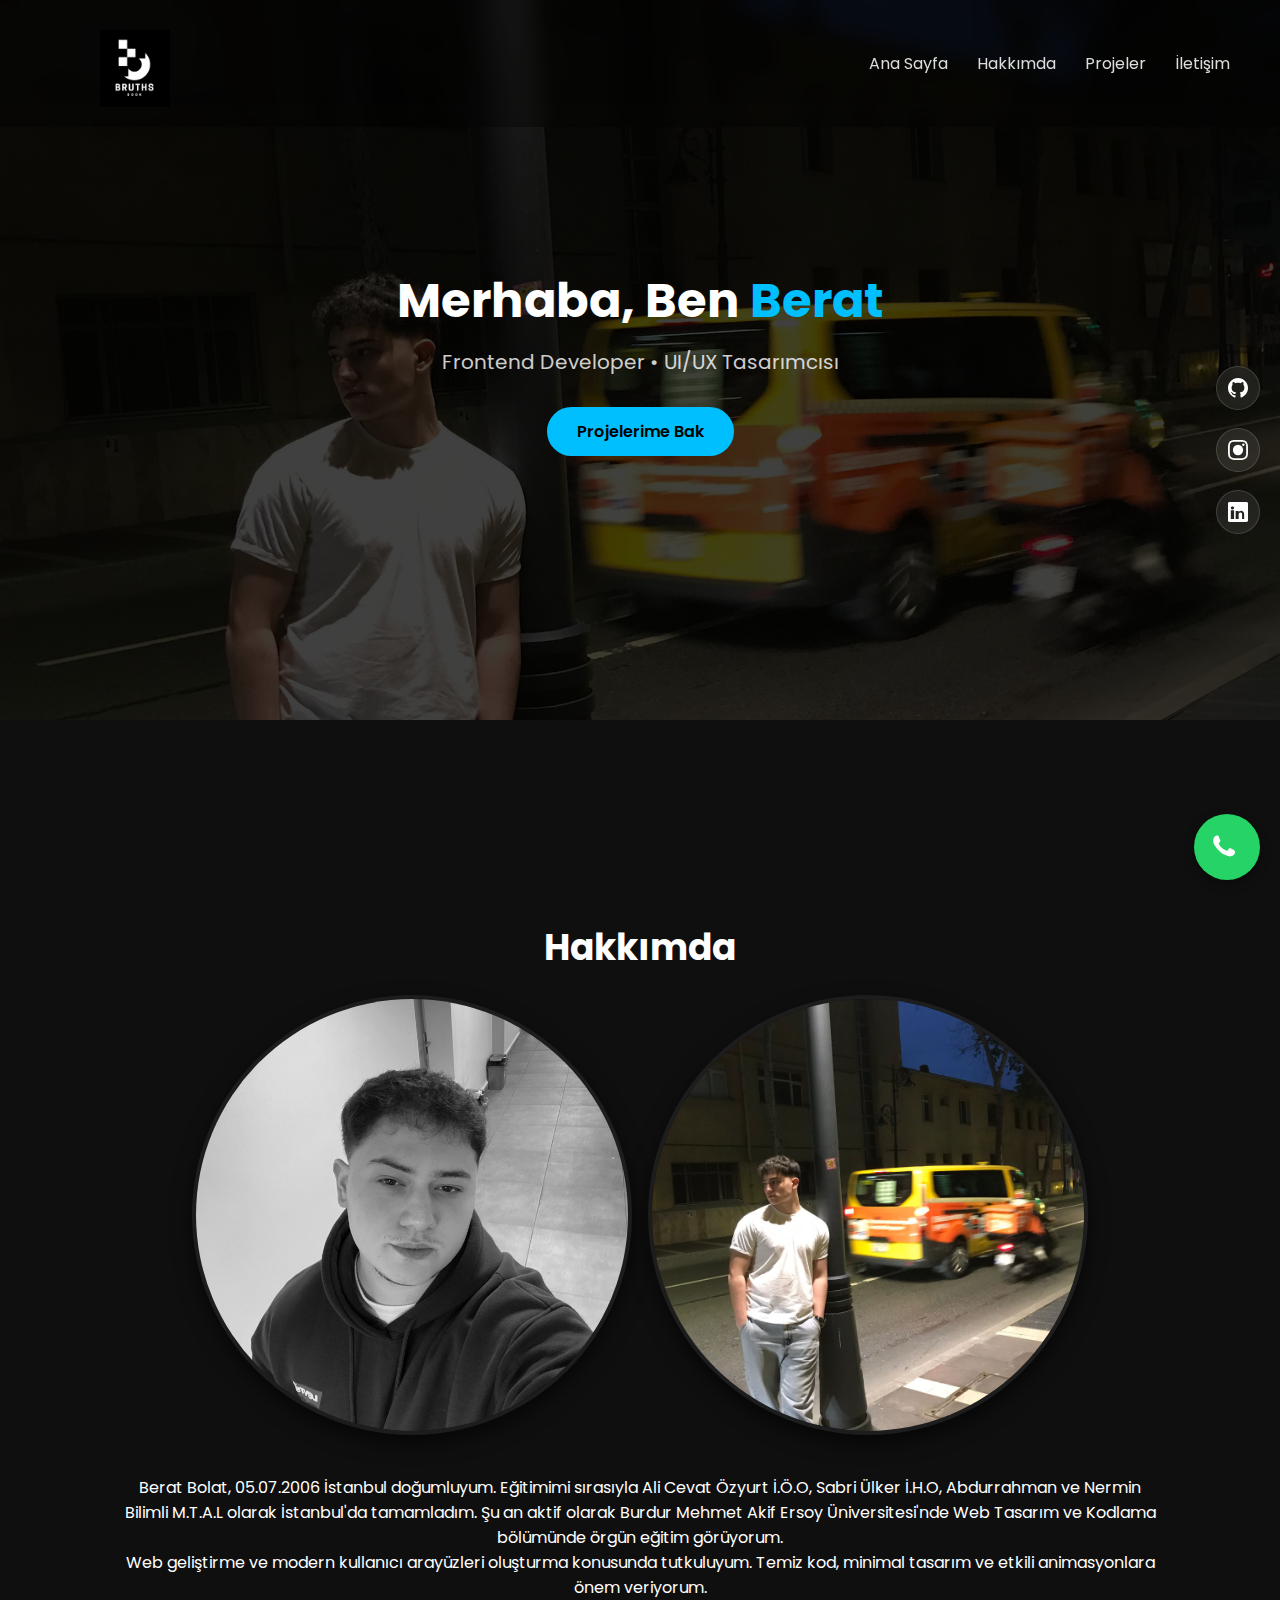
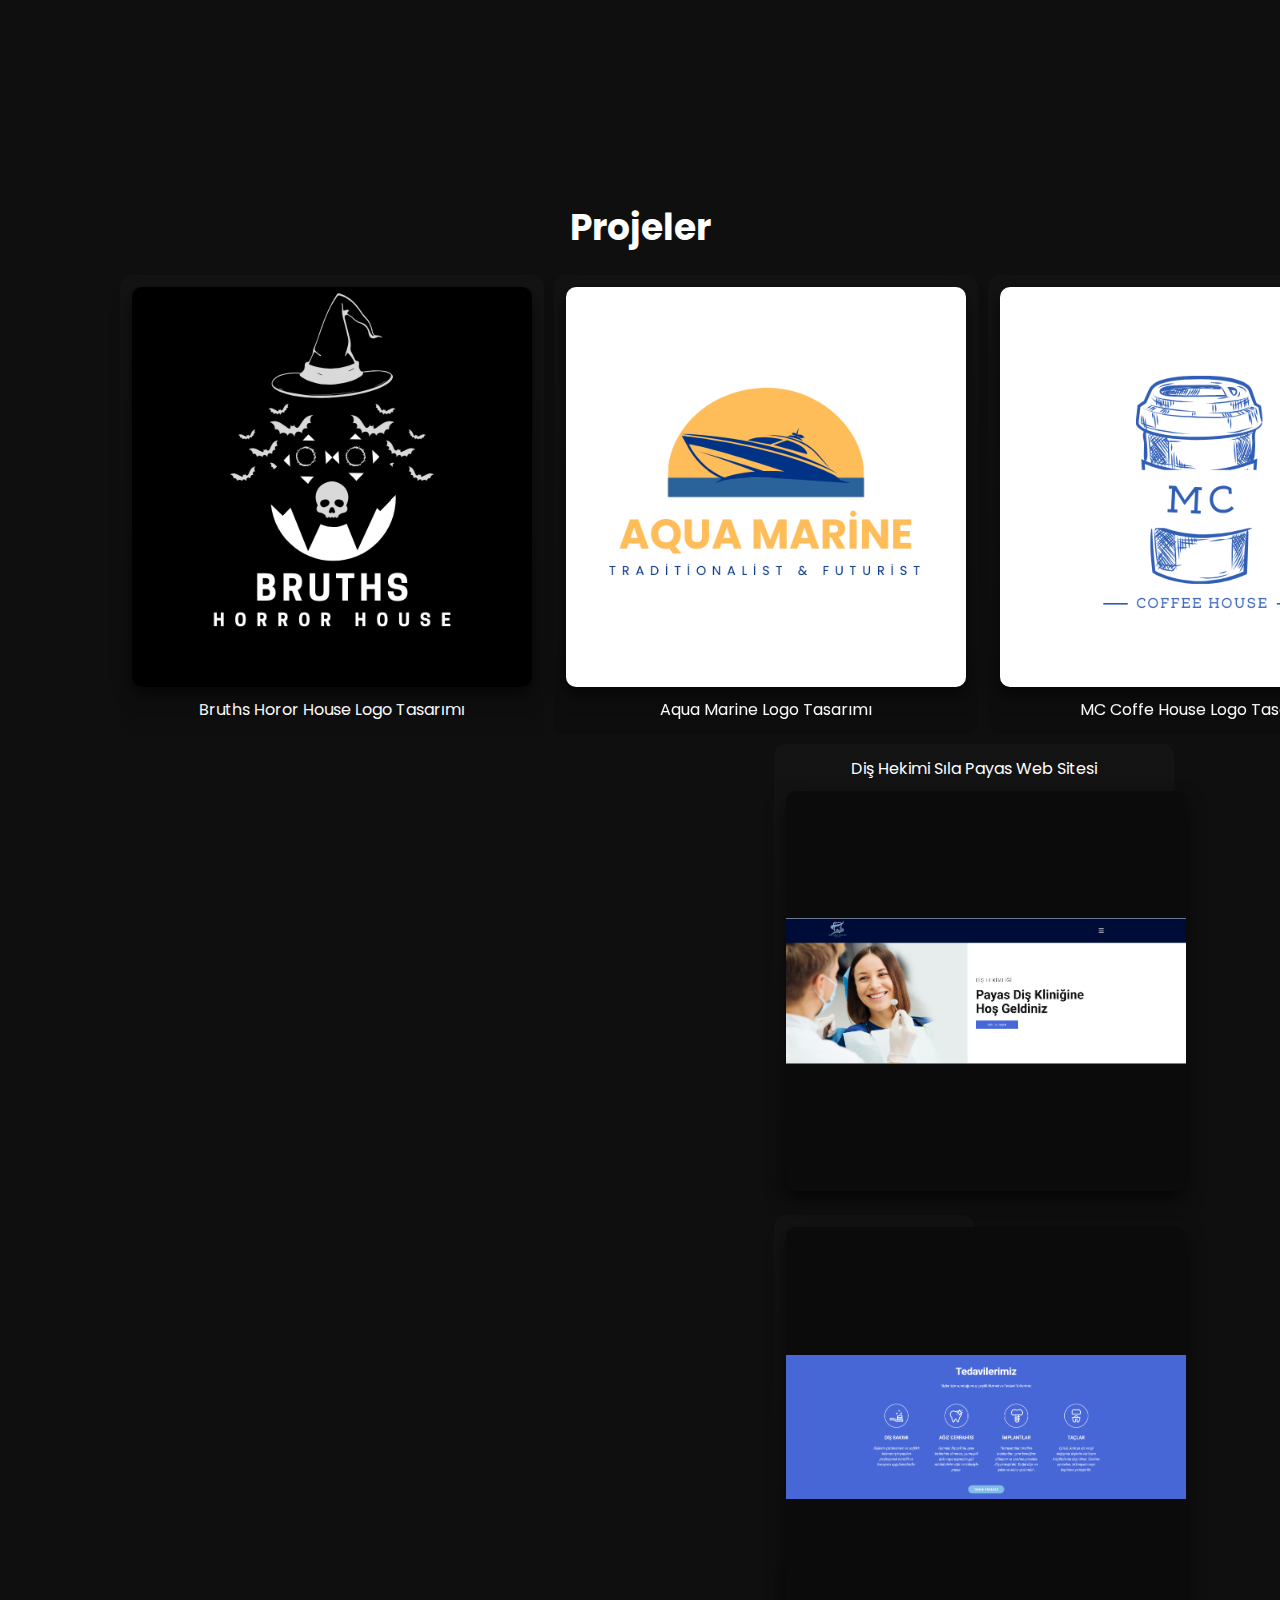
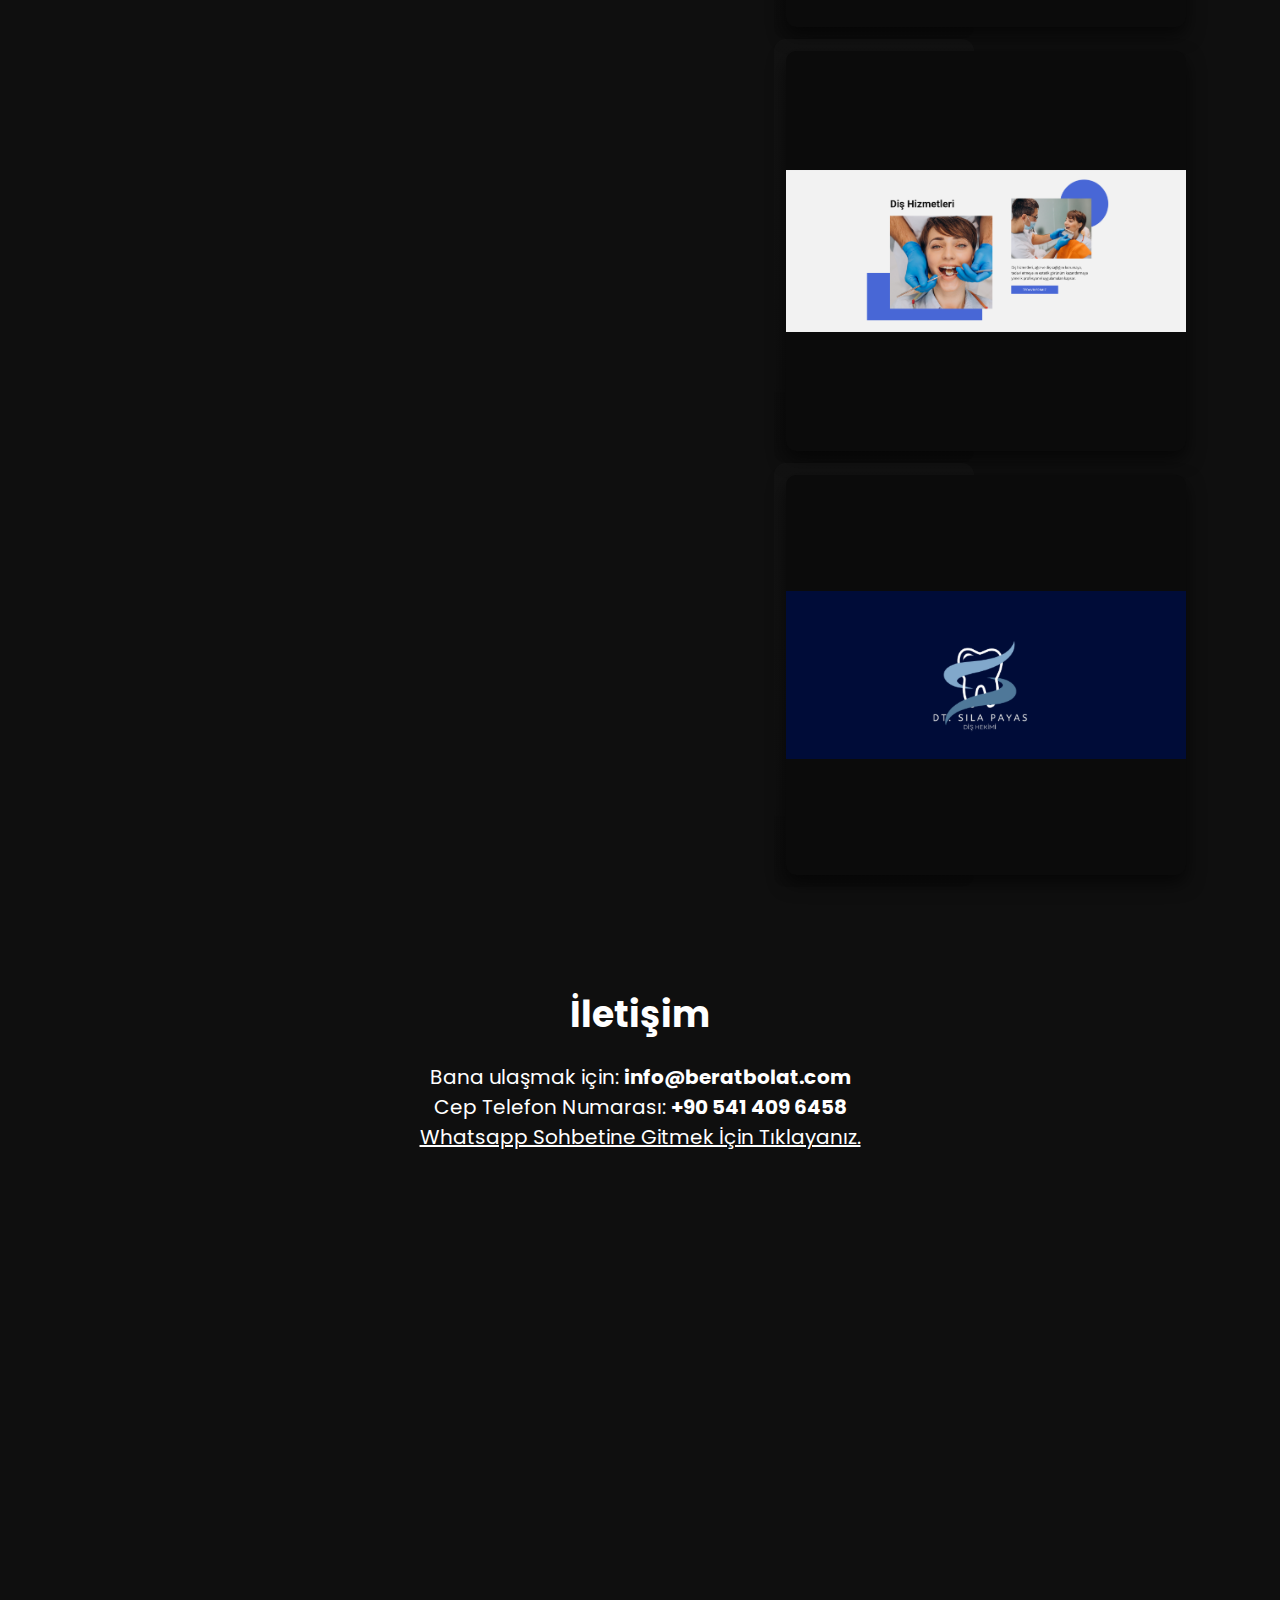
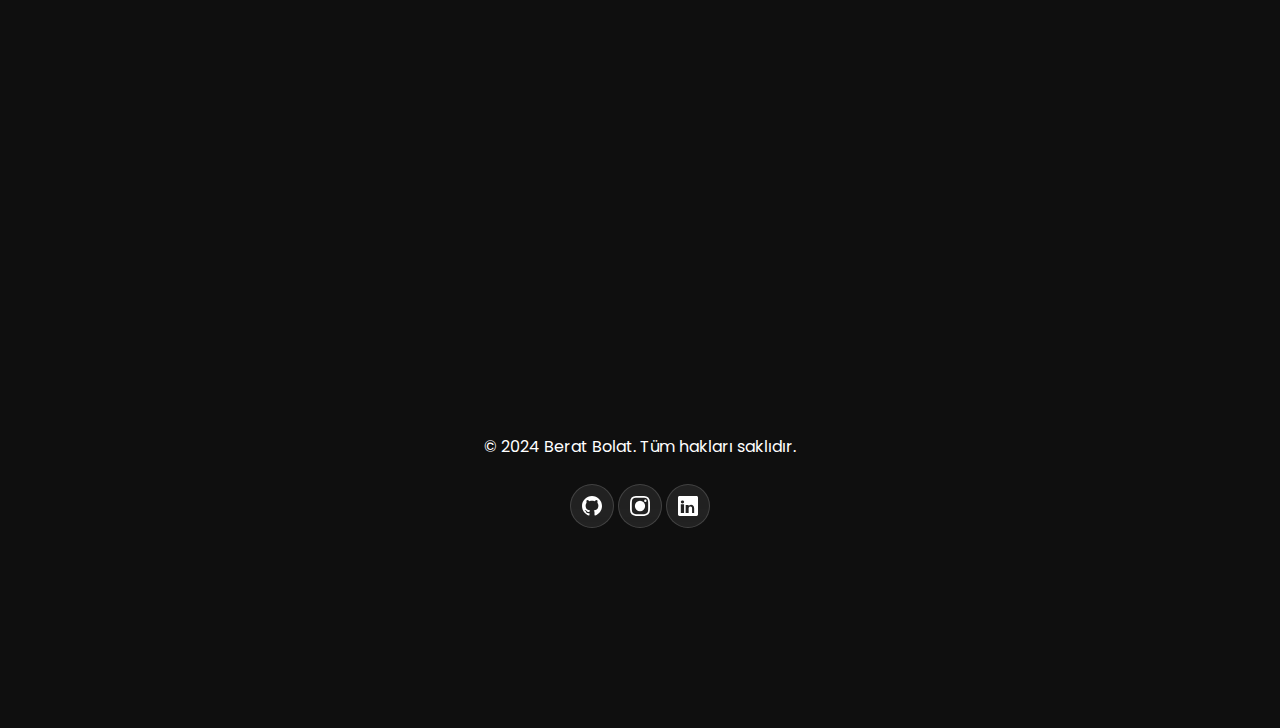
<file: index.html>
<!DOCTYPE html>
<html lang="tr">
  <head>
    <meta charset="UTF-8" />
    <meta name="viewport" content="width=device-width, initial-scale=1.0" />
    <title>Portföy | Berat Bolat</title>
    <link rel="stylesheet" href="style.css" />
    <link rel="preconnect" href="https://fonts.googleapis.com" />
  </head>
  <body>
       <div id="splash" class="splash">
      <div class="splash-inner">
        <div class="splash-loader" aria-hidden="true"></div>
      </div>
    </div>
    <!-- NAVBAR -->
   <header class="navbar">
       <img src="images/logo.png" alt="Logo" class="logo-img" />
      <nav>
        <a href="index.html">Ana Sayfa</a>
        <a href="#about">Hakkımda</a>
        <a href="#projects">Projeler</a>
        <a href="#contact">İletişim</a>
      </nav>
    </header>
     <a href="https://wa.me/+905414096458" class="whatsapp-btn" target="_blank" rel="noopener noreferrer" aria-label="WhatsApp">
      <!-- inline SVG, dış dosya gerekmez -->
      <svg width="32" height="32"viewBox="0 0 24 24" fill="none" xmlns="http://www.w3.org/2000/svg" aria-hidden="true">
        <path d="M20.52 3.48A11.95 11.95 0 0012 .5C6.21.5 1.26 4.94.35 10.46c-.37 1.86.03 3.8 1.12 5.33L.5 23.5l7.93-2.08c1.48.4 3.03.06 4.25-0.94 2.55-2.04 3.87-5.22 3.12-8.35a8.98 8.98 0 00-1.34-3.65l.01-.01z" fill="#25D366"/>
        <path d="M17.1 14.1c-.38-.19-2.27-1.12-2.62-1.25-.35-.13-.61-.19-.87.19-.26.38-1.06 1.25-1.3 1.51-.24.26-.49.29-.9.1-.41-.19-1.73-.64-3.29-2.03-1.21-1.12-2.02-2.5-2.26-2.89-.24-.39-.03-.6.17-.79.17-.17.38-.45.57-.68.19-.23.25-.38.38-.63.13-.25.06-.48-.03-.68-.09-.19-.87-2.09-1.19-2.86-.31-.77-.63-.66-.87-.67-.23-.01-.5-.01-.77-.01-.27 0-.71.1-1.08.48-.38.38-1.42 1.39-1.42 3.39s1.45 3.94 1.65 4.21c.2.27 2.86 4.62 6.92 6.35 4.06 1.73 4.06 1.15 4.8 1.07.74-.09 2.4-.98 2.74-1.94.34-.95.34-1.77.24-1.95-.1-.18-.35-.28-.73-.47z" fill="#fff"/>
      </svg>
    </a>

    <!-- HERO SECTION -->
    <section id="home" class="hero">
      <div class="hero-content">
        <h2 class="title">Merhaba, Ben <span>Berat</span></h2>
        <p class="subtitle">Frontend Developer • UI/UX Tasarımcısı</p>
        <a href="#projects" class="btn">Projelerime Bak</a>
      </div>
    </section>

    <!-- ABOUT -->
    <section id="about" class="about">
  
    <section id="about" class="about">
      <h2>Hakkımda</h2>
     <div class="about-grid">
       <div class="about-images">
         <img src="images/berat1.jpg" alt="Hakkımda görsel 1" />
        <img src="images/berat2.jpg" alt="Hakkımda görsel 2" />
      </div>
       <div class="about-text">
         <p>
           Berat Bolat, 05.07.2006 İstanbul doğumluyum. Eğitimimi sırasıyla Ali
            Cevat Özyurt İ.Ö.O, Sabri Ülker İ.H.O, Abdurrahman ve Nermin Bilimli
            M.T.A.L olarak İstanbul'da tamamladım. Şu an aktif olarak Burdur
           Mehmet Akif Ersoy Üniversitesi'nde Web Tasarım ve Kodlama bölümünde
            örgün eğitim görüyorum.
          </p>
          <p>
            Web geliştirme ve modern kullanıcı arayüzleri oluşturma konusunda
            tutkuluyum. Temiz kod, minimal tasarım ve etkili animasyonlara
            önem veriyorum.
          </p>
        </div>
      </div>
    </section>

    <!-- PROJECTS -->
     <section id="projects" class="projects">
      <h2>Projeler</h2>

      <div class="project-grid">
        <div class="project-card">
          <a href="horor.html"><img src="images/görsel1.png" alt="Proje 1" /></a>
          <div class="caption">Bruths Horor House Logo Tasarımı</div>
        </div>
        <div class="project-card">
          <a href="aqua.html"><img src="images/görsel2.png" alt="Proje 1" /></a>
          <div class="caption">Aqua Marine Logo Tasarımı</div>
        </div>
        <div class="project-card">
            <a href="mc.html"><img src="images/görsel3.png" alt="Proje 1" /></a>
          <div class="caption">MC Coffe House Logo Tasarımı</div>
        </div>
        <div class="project-card">
            <a href="kart.html"><img src="images/görsel4.png" alt="Proje 1" /></a>
          <div class="caption">Bruths Book Kart Vizit Tasarımı</div>
        </div>
             
        <div class="project-column">
          <div class="project-card">
            <div class="caption">Diş Hekimi Sıla Payas Web Sitesi</div>
            <a href="https://www.dtsilapayas.com"><img src="images/görsel5.png" alt="Proje 5" /></a>
            
          </div>

          <div class="project-stack">
            <div class="project-card">
              <img src="images/görsel6.png" alt="Proje 6" />
            
            </div>
            <div class="project-card">
              <img src="images/görsel7.png" alt="Proje 7" />
             
            </div>
            <div class="project-card">
              <img src="images/görsel8.png" alt="Proje 8" />
             
            </div>
          </div>
        </div>
      </div>
      <div class="social-fixed">
      <a href="https://github.com/beratbolat" class="social-icon github" target="_blank" rel="noopener noreferrer" aria-label="GitHub">
        <svg width="24" height="24" viewBox="0 0 24 24" fill="currentColor" xmlns="http://www.w3.org/2000/svg">
          <path d="M12 0c-6.626 0-12 5.373-12 12 0 5.302 3.438 9.8 8.207 11.387.599.111.793-.261.793-.577v-2.234c-3.338.726-4.033-1.416-4.033-1.416-.546-1.387-1.333-1.756-1.333-1.756-1.089-.745.083-.729.083-.729 1.205.084 1.839 1.237 1.839 1.237 1.07 1.834 2.807 1.304 3.492.997.107-.775.418-1.305.762-1.604-2.665-.305-5.467-1.334-5.467-5.931 0-1.311.469-2.381 1.236-3.221-.124-.303-.535-1.524.117-3.176 0 0 1.008-.322 3.301 1.23.957-.266 1.983-.399 3.003-.404 1.02.005 2.047.138 3.006.404 2.291-1.552 3.297-1.23 3.297-1.23.653 1.653.242 2.874.118 3.176.77.84 1.235 1.911 1.235 3.221 0 4.609-2.807 5.624-5.479 5.921.43.372.823 1.102.823 2.222v 3.293c0 .319.192.694.801.576 4.765-1.589 8.199-6.086 8.199-11.386 0-6.627-5.373-12-12-12z"/>
        </svg>
      </a>

      <a href="https://instagram.com/beraatcann_" class="social-icon instagram" target="_blank" rel="noopener noreferrer" aria-label="Instagram">
        <svg width="24" height="24" viewBox="0 0 24 24" fill="currentColor" xmlns="http://www.w3.org/2000/svg">
          <path d="M12 2.163c3.204 0 3.584.012 4.85.07 3.252.148 4.771 1.691 4.919 4.919.058 1.265.069 1.645.069 4.849 0 3.205-.012 3.584-.069 4.849-.149 3.225-1.664 4.771-4.919 4.919-1.266.057-1.645.069-4.849.069-3.204 0-3.584-.012-4.849-.069-3.259-.149-4.771-1.699-4.919-4.92-.058-1.265-.07-1.644-.07-4.849 0-3.204.013-3.583.07-4.849.149-3.227 1.664-4.771 4.919-4.919 1.266-.057 1.645-.069 4.849-.069zm0-2.163c-3.259 0-3.667.014-4.947.072-4.358.2-6.78 2.618-6.98 6.98-.059 1.281-.073 1.689-.073 4.948 0 3.259.014 3.668.072 4.948.2 4.358 2.618 6.78 6.98 6.98 1.281.058 1.689.072 4.948.072 3.259 0 3.668-.014 4.948-.072 4.354-.2 6.782-2.618 6.979-6.98.059-1.28.073-1.689.073-4.948 0-3.259-.014-3.667-.072-4.947-.196-4.354-2.617-6.78-6.979-6.98-1.281-.059-1.69-.073-4.949-.073zM5.838 12a6.162 6.162 0 1 1 12.324 0 6.162 6.162 0 0 1-12.324 0zM12 16a4 4 0 1 1 0-8 4 4 0 0 1 0 8zm4.965-10.322a1.44 1.44 0 1 1 2.881.001 1.44 1.44 0 0 1-2.881-.001z"/>
        </svg>
      </a>

      <a href="https://tr.linkedin.com/in/berat-bolat-73ba12246?trk=people-guest_people_search-card" class="social-icon linkedin" target="_blank" rel="noopener noreferrer" aria-label="LinkedIn">
        <svg width="24" height="24" viewBox="0 0 24 24" fill="currentColor" xmlns="http://www.w3.org/2000/svg">
          <path d="M20.447 20.452h-3.554v-5.569c0-1.328-.475-2.236-1.986-2.236-1.081 0-1.722.731-2.004 1.438-.103.25-.129.599-.129.948v5.419h-3.554s.05-8.736 0-9.643h3.554v1.364c.429-.661 1.196-1.6 2.905-1.6 2.122 0 3.714 1.388 3.714 4.373v5.506zM5.337 8.855c-1.144 0-1.915-.758-1.915-1.707 0-.956.77-1.708 1.963-1.708 1.192 0 1.915.75 1.937 1.708 0 .949-.745 1.707-1.985 1.707zm1.946 11.597H3.39V9.766h3.893v10.686zM22.225 0H1.771C.792 0 0 .774 0 1.729v20.542C0 23.227.792 24 1.771 24h20.451C23.2 24 24 23.227 24 22.271V1.729C24 .774 23.2 0 22.222 0h.003z"/>
        </svg>
      </a>
    </div>

        

       

    <!-- CONTACT -->
    <section id="contact" class="contact">
      <h2>İletişim</h2>
      <p style="font-size: 20px;">Bana ulaşmak için: <strong>info@beratbolat.com</strong></p>
      <p style="font-size: 20px;">Cep Telefon Numarası: <strong><number>+90 541 409 6458</number></strong></p>
      <a href="https://wa.me/+905414096458" style="font-size: 20px; color: white;">Whatsapp Sohbetine Gitmek İçin Tıklayanız. <strong></strong></a>
      <br>
      <br>
      <iframe src="https://www.google.com/maps/embed?pb=!1m18!1m12!1m3!1d3167.0271892371807!2d30.612389870725334!3d37.46007995422813!2m3!1f0!2f0!3f0!3m2!1i1024!2i768!4f13.1!3m3!1m2!1s0x14c44147f38eb1f3%3A0xcfbb2c014fc38487!2sBucak%20KYK%3A%20O%C4%9Fuzhan%20Erkek%20%C3%96%C4%9Frenci%20Yurdu!5e0!3m2!1str!2str!4v1764828269253!5m2!1str!2str"
       width="1500" height="750" style="border:0;" allowfullscreen="" loading="lazy" referrerpolicy="no-referrer-when-downgrade"></iframe>
    </section>

  <!-- footer (body içinde olacak şekilde taşındı) -->
  <footer class="footer">
    <div class="footer-inner">
      <p>&copy; 2024 Berat Bolat. Tüm hakları saklıdır.</p>
      <br>

      <div class="social-footer" aria-label="Sosyal Medya">
        <a href="https://github.com/beratbolat" class="social-icon github" target="_blank" rel="noopener noreferrer" aria-label="GitHub">
          <!-- GitHub SVG -->
          <svg width="24" height="24" viewBox="0 0 24 24" fill="currentColor" xmlns="http://www.w3.org/2000/svg">
            <path d="M12 0c-6.626 0-12 5.373-12 12 0 5.302 3.438 9.8 8.207 11.387.599.111.793-.261.793-.577v-2.234c-3.338.726-4.033-1.416-4.033-1.416-.546-1.387-1.333-1.756-1.333-1.756-1.089-.745.083-.729.083-.729 1.205.084 1.839 1.237 1.839 1.237 1.07 1.834 2.807 1.304 3.492.997.107-.775.418-1.305.762-1.604-2.665-.305-5.467-1.334-5.467-5.931 0-1.311.469-2.381 1.236-3.221-.124-.303-.535-1.524.117-3.176 0 0 1.008-.322 3.301 1.23.957-.266 1.983-.399 3.003-.404 1.02.005 2.047.138 3.006.404 2.291-1.552 3.297-1.23 3.297-1.23.653 1.653.242 2.874.118 3.176.77.84 1.235 1.911 1.235 3.221 0 4.609-2.807 5.624-5.479 5.921.43.372.823 1.102.823 2.222v 3.293c0 .319.192.694.801.576 4.765-1.589 8.199-6.086 8.199-11.386 0-6.627-5.373-12-12-12z"/>
          </svg>
        </a>

        <a href="https://instagram.com/beraatcann_" class="social-icon instagram" target="_blank" rel="noopener noreferrer" aria-label="Instagram">
          <!-- Instagram SVG -->
          <svg width="24" height="24" viewBox="0 0 24 24" fill="currentColor" xmlns="http://www.w3.org/2000/svg">
            <path d="M12 2.163c3.204 0 3.584.012 4.85.07 3.252.148 4.771 1.691 4.919 4.919.058 1.265.069 1.645.069 4.849 0 3.205-.012 3.584-.069 4.849-.149 3.225-1.664 4.771-4.919 4.919-1.266.057-1.645.069-4.849.069-3.204 0-3.584-.012-4.849-.069-3.259-.149-4.771-1.699-4.919-4.92-.058-1.265-.07-1.644-.07-4.849 0-3.204.013-3.583.07-4.849.149-3.227 1.664-4.771 4.919-4.919 1.266-.057 1.645-.069 4.849-.069zm0-2.163c-3.259 0-3.667.014-4.947.072-4.358.2-6.78 2.618-6.98 6.98-.059 1.281-.073 1.689-.073 4.948 0 3.259.014 3.668.072 4.948.2 4.358 2.618 6.78 6.98 6.98 1.281.058 1.689.072 4.948.072 3.259 0 3.668-.014 4.948-.072 4.354-.2 6.782-2.618 6.979-6.98.059-1.28.073-1.689.073-4.948 0-3.259-.014-3.667-.072-4.947-.196-4.354-2.617-6.78-6.979-6.98-1.281-.059-1.69-.073-4.949-.073zM5.838 12a6.162 6.162 0 1 1 12.324 0 6.162 6.162 0 0 1-12.324 0zM12 16a4 4 0 1 1 0-8 4 4 0 0 1 0 8zm4.965-10.322a1.44 1.44 0 1 1 2.881.001 1.44 1.44 0 0 1-2.881-.001z"/>
          </svg>
        </a>

        <a href="https://tr.linkedin.com/in/berat-bolat-73ba12246?trk=people-guest_people_search-card" class="social-icon linkedin" target="_blank" rel="noopener noreferrer" aria-label="LinkedIn">
          <!-- LinkedIn SVG -->
          <svg width="24" height="24" viewBox="0 0 24 24" fill="currentColor" xmlns="http://www.w3.org/2000/svg">
            <path d="M20.447 20.452h-3.554v-5.569c0-1.328-.475-2.236-1.986-2.236-1.081 0-1.722.731-2.004 1.438-.103.25-.129.599-.129.948v5.419h-3.554s.05-8.736 0-9.643h3.554v1.364c.429-.661 1.196-1.6 2.905-1.6 2.122 0 3.714 1.388 3.714 4.373v5.506zM5.337 8.855c-1.144 0-1.915-.758-1.915-1.707 0-.956.77-1.708 1.963-1.708 1.192 0 1.915.75 1.937 1.708 0 .949-.745 1.707-1.985 1.707zm1.946 11.597H3.39V9.766h3.893v10.686zM22.225 0H1.771C.792 0 0 .774 0 1.729v20.542C0 23.227.792 24 1.771 24h20.451C23.2 24 24 23.227 24 22.271V1.729C24 .774 23.2 0 22.222 0h.003z"/>
          </svg>
        </a>
      </div>
    </div>
  </footer>

  <script>
    // Splash'ı 3s sonra gizle ve kaldır
    document.addEventListener('DOMContentLoaded', function () {
      const splash = document.getElementById('splash');
      if (!splash) return;
      setTimeout(function () {
        splash.classList.add('splash-hidden');
        splash.addEventListener('transitionend', function () { splash.remove(); });
      }, 3000); // 3000 ms = 3s
    });
  </script>
</body>
</html>
</file>
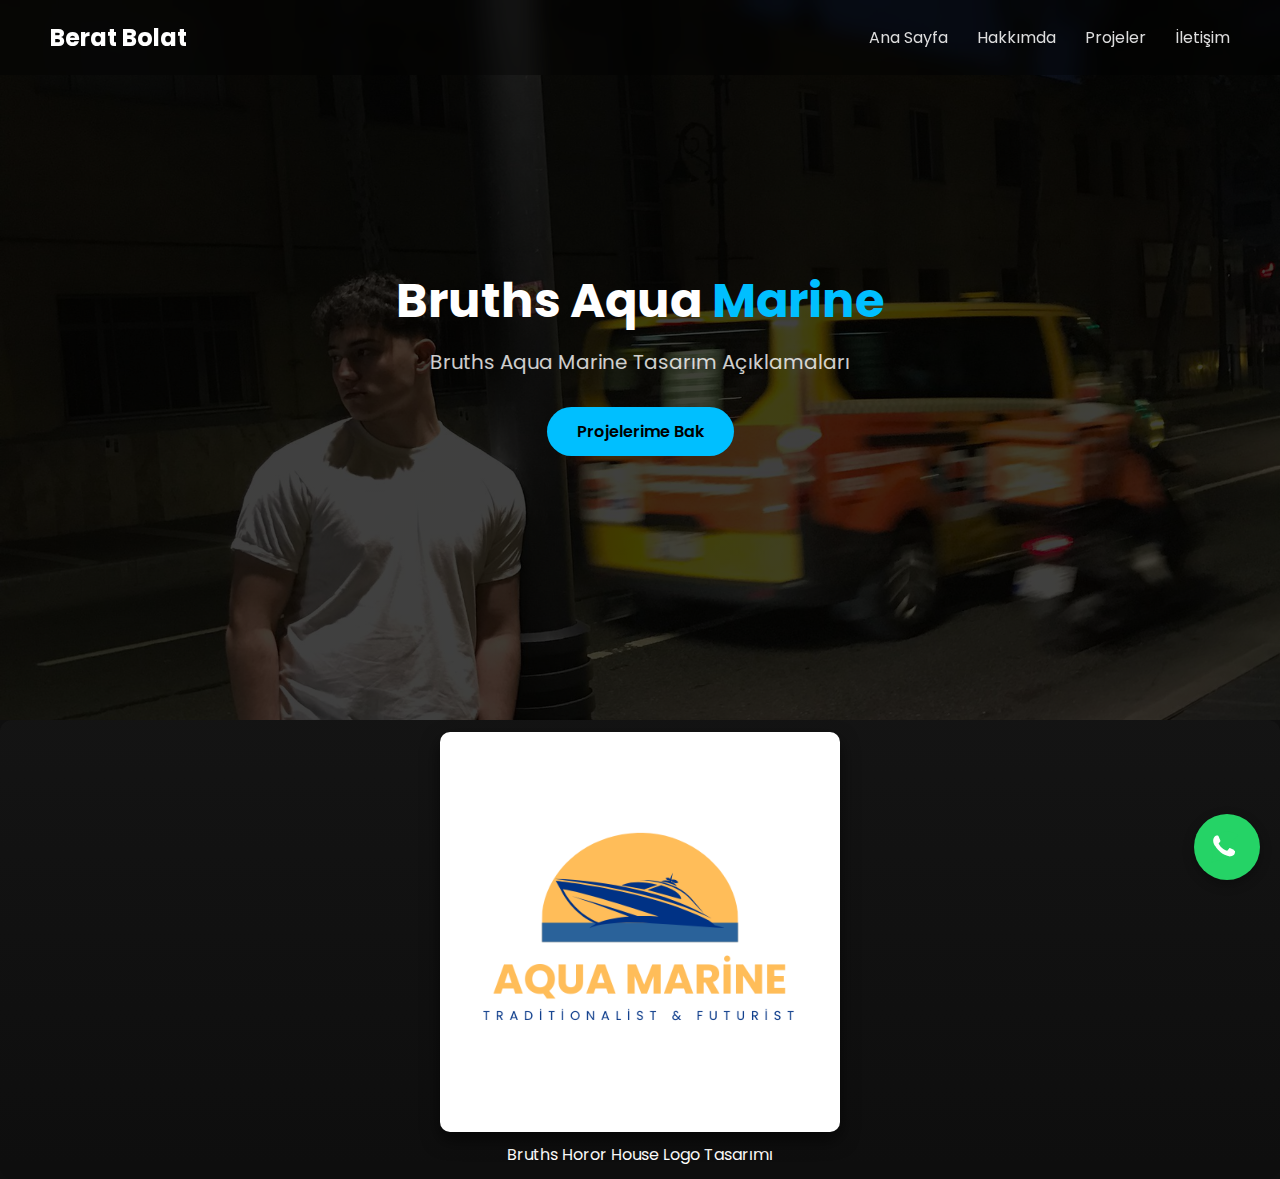
<file: aqua.html>
<!DOCTYPE html>
<html lang="tr">
  <head>
    <meta charset="UTF-8" />
    <meta name="viewport" content="width=device-width, initial-scale=1.0" />
    <title>Portföy | Berat Bolat</title>
    <link rel="stylesheet" href="style.css" />
    <link rel="preconnect" href="https://fonts.googleapis.com" />
  </head>
  <body>
    <div id="splash" class="splash">
      <div class="splash-inner">
        <div class="splash-loader" aria-hidden="true"></div>
      </div>
    </div>
  </body>
</html>
<header class="navbar">
  <h1 class="logo">Berat Bolat</h1>
  <nav>
    <a href="index.html">Ana Sayfa</a>
    <a href="#about">Hakkımda</a>
    <a href="#projects">Projeler</a>
    <a href="#contact">İletişim</a>
  </nav>
</header>
<a
  href="https://wa.me/+905414096458"
  class="whatsapp-btn"
  target="_blank"
  rel="noopener noreferrer"
  aria-label="WhatsApp"
>
  <!-- inline SVG, dış dosya gerekmez -->
  <svg
    width="32"
    height="32"
    viewBox="0 0 24 24"
    fill="none"
    xmlns="http://www.w3.org/2000/svg"
    aria-hidden="true"
  >
    <path
      d="M20.52 3.48A11.95 11.95 0 0012 .5C6.21.5 1.26 4.94.35 10.46c-.37 1.86.03 3.8 1.12 5.33L.5 23.5l7.93-2.08c1.48.4 3.03.06 4.25-0.94 2.55-2.04 3.87-5.22 3.12-8.35a8.98 8.98 0 00-1.34-3.65l.01-.01z"
      fill="#25D366"
    />
    <path
      d="M17.1 14.1c-.38-.19-2.27-1.12-2.62-1.25-.35-.13-.61-.19-.87.19-.26.38-1.06 1.25-1.3 1.51-.24.26-.49.29-.9.1-.41-.19-1.73-.64-3.29-2.03-1.21-1.12-2.02-2.5-2.26-2.89-.24-.39-.03-.6.17-.79.17-.17.38-.45.57-.68.19-.23.25-.38.38-.63.13-.25.06-.48-.03-.68-.09-.19-.87-2.09-1.19-2.86-.31-.77-.63-.66-.87-.67-.23-.01-.5-.01-.77-.01-.27 0-.71.1-1.08.48-.38.38-1.42 1.39-1.42 3.39s1.45 3.94 1.65 4.21c.2.27 2.86 4.62 6.92 6.35 4.06 1.73 4.06 1.15 4.8 1.07.74-.09 2.4-.98 2.74-1.94.34-.95.34-1.77.24-1.95-.1-.18-.35-.28-.73-.47z"
      fill="#fff"
    />
  </svg>
</a>
<section id="home" class="hero">
  <div class="hero-content">
    <h2 class="title">Bruths Aqua <span>Marine</span></h2>
    <p class="subtitle">Bruths Aqua Marine Tasarım Açıklamaları</p>
    <a href="index.html" class="btn">Projelerime Bak</a>
  </div>
</section>

<div class="project-card">
<img src="images/görsel2.png" alt="Proje 1" />
  <divb style="text-align: center;" class="caption">Bruths Horor House Logo Tasarımı</div>
</div>
</file>
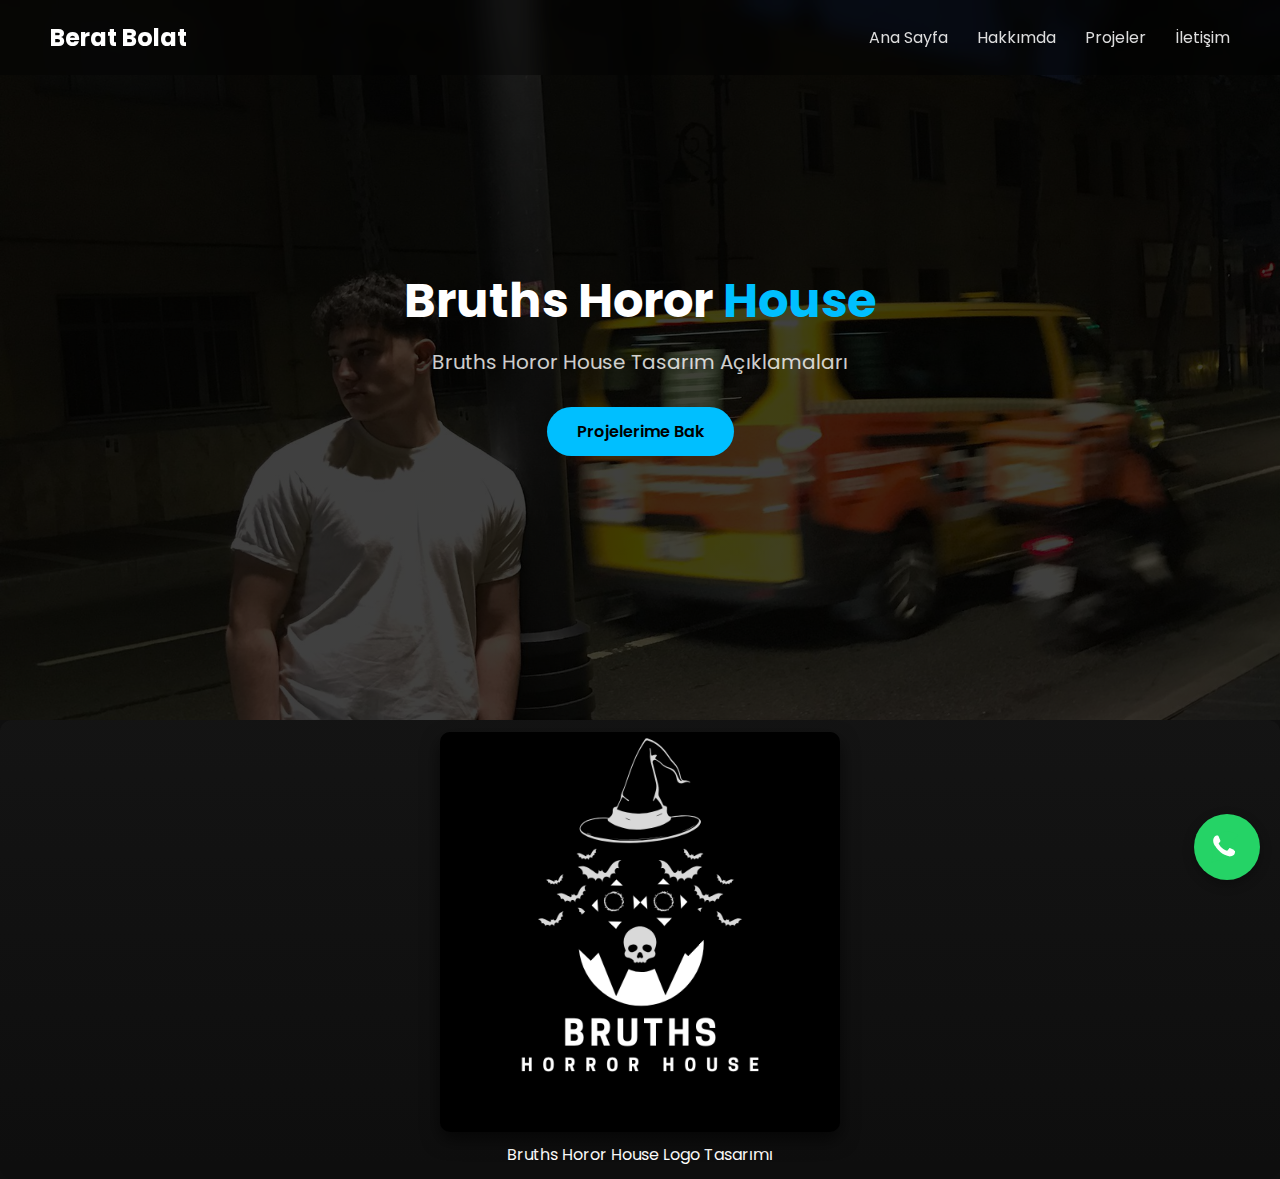
<file: horor.html>
<!DOCTYPE html>
<html lang="tr">
  <head>
    <meta charset="UTF-8" />
    <meta name="viewport" content="width=device-width, initial-scale=1.0" />
    <title>Portföy | Berat Bolat</title>
    <link rel="stylesheet" href="style.css" />
    <link rel="preconnect" href="https://fonts.googleapis.com" />
  </head>
  <body>
    <div id="splash" class="splash">
      <div class="splash-inner">
        <div class="splash-loader" aria-hidden="true"></div>
      </div>
    </div>
  </body>
</html>
<header class="navbar">
  <h1 class="logo">Berat Bolat</h1>
  <nav>
    <a href="index.html">Ana Sayfa</a>
    <a href="#about">Hakkımda</a>
    <a href="#projects">Projeler</a>
    <a href="#contact">İletişim</a>
  </nav>
</header>
<a
  href="https://wa.me/+905414096458"
  class="whatsapp-btn"
  target="_blank"
  rel="noopener noreferrer"
  aria-label="WhatsApp"
>
  <!-- inline SVG, dış dosya gerekmez -->
  <svg
    width="32"
    height="32"
    viewBox="0 0 24 24"
    fill="none"
    xmlns="http://www.w3.org/2000/svg"
    aria-hidden="true"
  >
    <path
      d="M20.52 3.48A11.95 11.95 0 0012 .5C6.21.5 1.26 4.94.35 10.46c-.37 1.86.03 3.8 1.12 5.33L.5 23.5l7.93-2.08c1.48.4 3.03.06 4.25-0.94 2.55-2.04 3.87-5.22 3.12-8.35a8.98 8.98 0 00-1.34-3.65l.01-.01z"
      fill="#25D366"
    />
    <path
      d="M17.1 14.1c-.38-.19-2.27-1.12-2.62-1.25-.35-.13-.61-.19-.87.19-.26.38-1.06 1.25-1.3 1.51-.24.26-.49.29-.9.1-.41-.19-1.73-.64-3.29-2.03-1.21-1.12-2.02-2.5-2.26-2.89-.24-.39-.03-.6.17-.79.17-.17.38-.45.57-.68.19-.23.25-.38.38-.63.13-.25.06-.48-.03-.68-.09-.19-.87-2.09-1.19-2.86-.31-.77-.63-.66-.87-.67-.23-.01-.5-.01-.77-.01-.27 0-.71.1-1.08.48-.38.38-1.42 1.39-1.42 3.39s1.45 3.94 1.65 4.21c.2.27 2.86 4.62 6.92 6.35 4.06 1.73 4.06 1.15 4.8 1.07.74-.09 2.4-.98 2.74-1.94.34-.95.34-1.77.24-1.95-.1-.18-.35-.28-.73-.47z"
      fill="#fff"
    />
  </svg>
</a>
<section id="home" class="hero">
  <div class="hero-content">
    <h2 class="title">Bruths Horor <span>House</span></h2>
    <p class="subtitle">Bruths Horor House Tasarım Açıklamaları</p>
    <a href="index.html" class="btn">Projelerime Bak</a>
  </div>
</section>

<div class="project-card">
<img src="images/görsel1.png" alt="Proje 1" />
  <divb style="text-align: center;" class="caption">Bruths Horor House Logo Tasarımı</div>
</div>
</file>
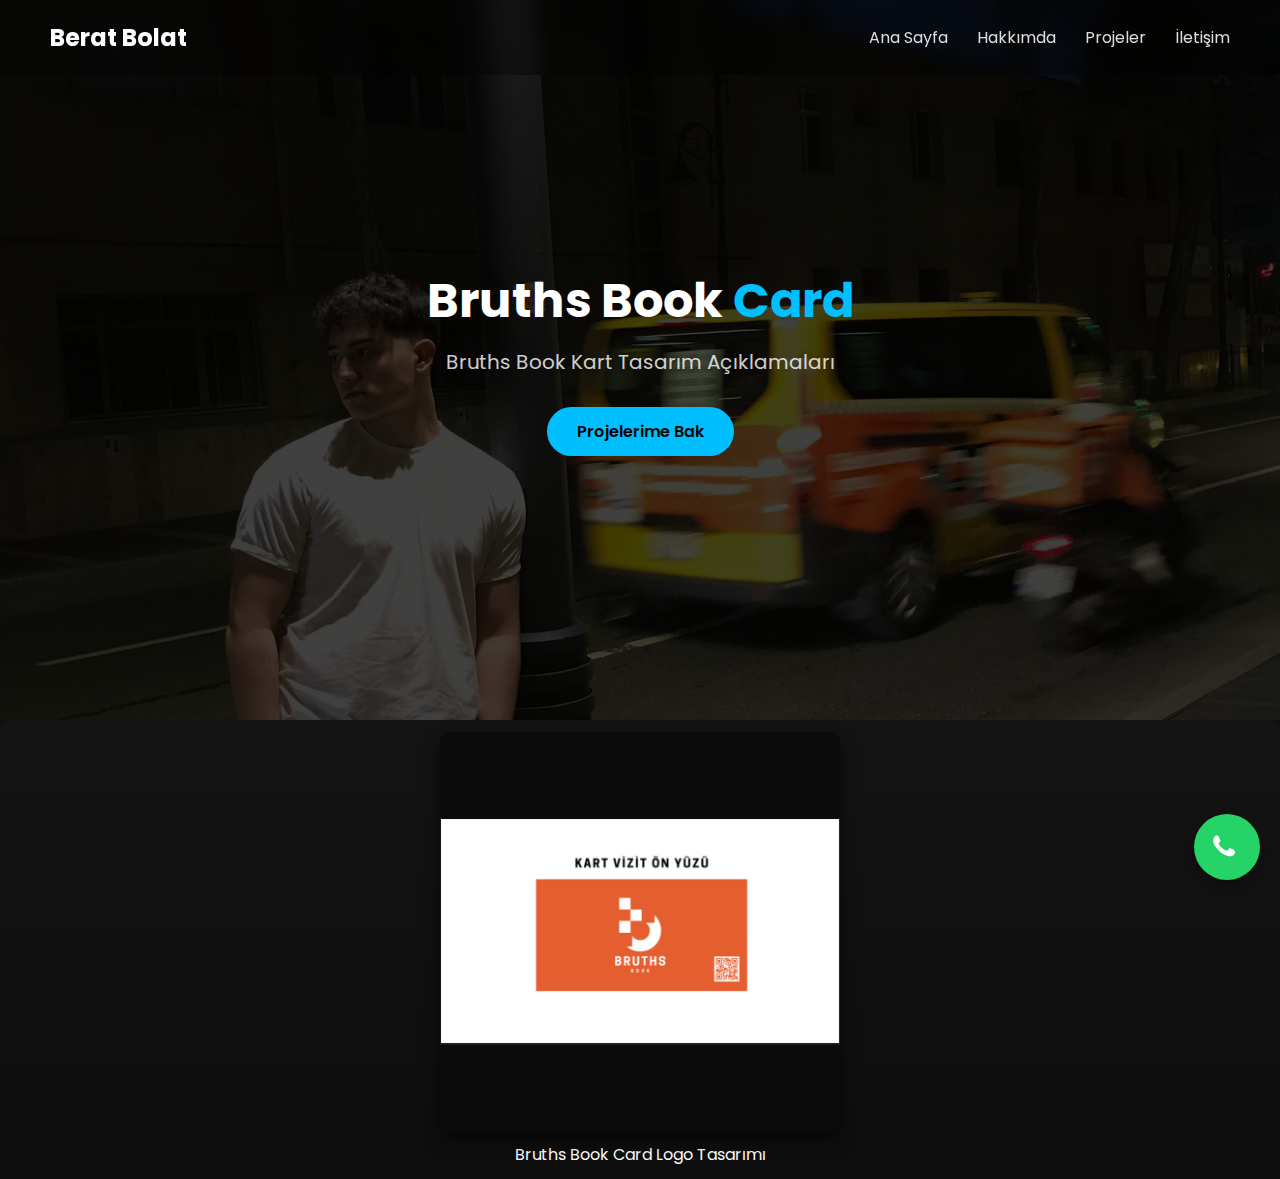
<file: kart.html>
<!DOCTYPE html>
<html lang="tr">
  <head>
    <meta charset="UTF-8" />
    <meta name="viewport" content="width=device-width, initial-scale=1.0" />
    <title>Portföy | Berat Bolat</title>
    <link rel="stylesheet" href="style.css" />
    <link rel="preconnect" href="https://fonts.googleapis.com" />
  </head>
  <body>
    <div id="splash" class="splash">
      <div class="splash-inner">
        <div class="splash-loader" aria-hidden="true"></div>
      </div>
    </div>
  </body>
</html>
<header class="navbar">
  <h1 class="logo">Berat Bolat</h1>
  <nav>
    <a href="index.html">Ana Sayfa</a>
    <a href="#about">Hakkımda</a>
    <a href="#projects">Projeler</a>
    <a href="#contact">İletişim</a>
  </nav>
</header>
<a
  href="https://wa.me/+905414096458"
  class="whatsapp-btn"
  target="_blank"
  rel="noopener noreferrer"
  aria-label="WhatsApp"
>
  <!-- inline SVG, dış dosya gerekmez -->
  <svg
    width="32"
    height="32"
    viewBox="0 0 24 24"
    fill="none"
    xmlns="http://www.w3.org/2000/svg"
    aria-hidden="true"
  >
    <path
      d="M20.52 3.48A11.95 11.95 0 0012 .5C6.21.5 1.26 4.94.35 10.46c-.37 1.86.03 3.8 1.12 5.33L.5 23.5l7.93-2.08c1.48.4 3.03.06 4.25-0.94 2.55-2.04 3.87-5.22 3.12-8.35a8.98 8.98 0 00-1.34-3.65l.01-.01z"
      fill="#25D366"
    />
    <path
      d="M17.1 14.1c-.38-.19-2.27-1.12-2.62-1.25-.35-.13-.61-.19-.87.19-.26.38-1.06 1.25-1.3 1.51-.24.26-.49.29-.9.1-.41-.19-1.73-.64-3.29-2.03-1.21-1.12-2.02-2.5-2.26-2.89-.24-.39-.03-.6.17-.79.17-.17.38-.45.57-.68.19-.23.25-.38.38-.63.13-.25.06-.48-.03-.68-.09-.19-.87-2.09-1.19-2.86-.31-.77-.63-.66-.87-.67-.23-.01-.5-.01-.77-.01-.27 0-.71.1-1.08.48-.38.38-1.42 1.39-1.42 3.39s1.45 3.94 1.65 4.21c.2.27 2.86 4.62 6.92 6.35 4.06 1.73 4.06 1.15 4.8 1.07.74-.09 2.4-.98 2.74-1.94.34-.95.34-1.77.24-1.95-.1-.18-.35-.28-.73-.47z"
      fill="#fff"
    />
  </svg>
</a>
<section id="home" class="hero">
  <div class="hero-content">
    <h2 class="title">Bruths Book <span>Card</span></h2>
    <p class="subtitle">Bruths Book Kart Tasarım Açıklamaları</p>
    <a href="index.html" class="btn">Projelerime Bak</a>
  </div>
</section>

<div class="project-card">
<img src="images/görsel4.png" alt="Proje 1" />
  <divb style="text-align: center;" class="caption">Bruths Book Card Logo Tasarımı</div>
</div>
</file>
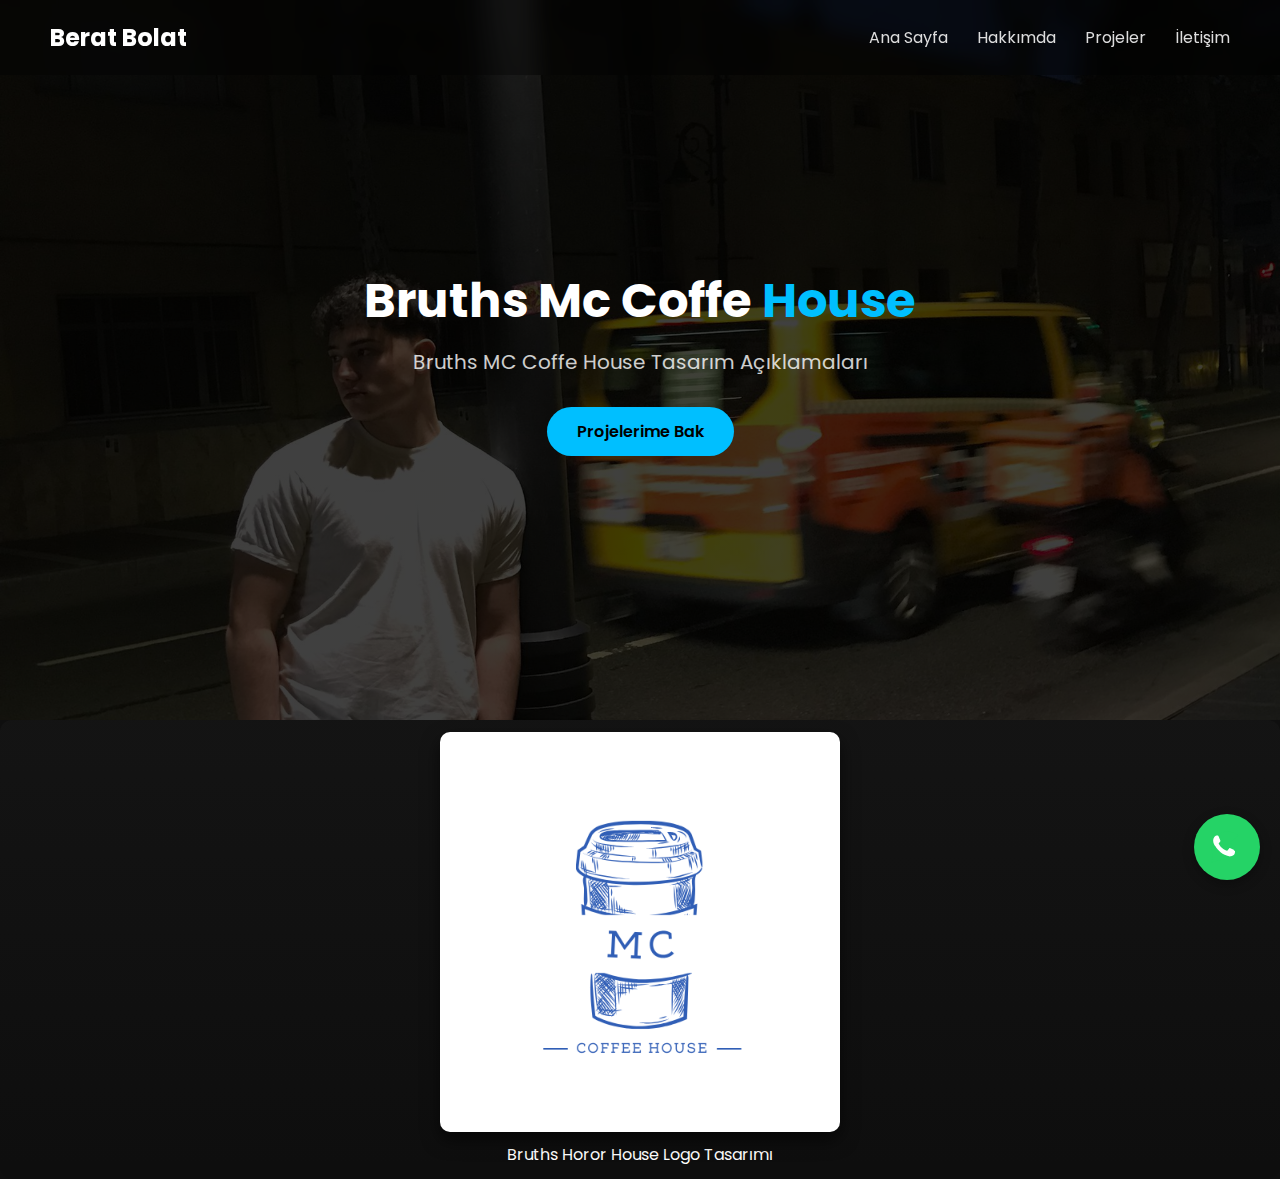
<file: mc.html>
<!DOCTYPE html>
<html lang="tr">
  <head>
    <meta charset="UTF-8" />
    <meta name="viewport" content="width=device-width, initial-scale=1.0" />
    <title>Portföy | Berat Bolat</title>
    <link rel="stylesheet" href="style.css" />
    <link rel="preconnect" href="https://fonts.googleapis.com" />
  </head>
  <body>
    <div id="splash" class="splash">
      <div class="splash-inner">
        <div class="splash-loader" aria-hidden="true"></div>
      </div>
    </div>
  </body>
</html>
<header class="navbar">
  <h1 class="logo">Berat Bolat</h1>
  <nav>
    <a href="index.html">Ana Sayfa</a>
    <a href="#about">Hakkımda</a>
    <a href="#projects">Projeler</a>
    <a href="#contact">İletişim</a>
  </nav>
</header>
<a
  href="https://wa.me/+905414096458"
  class="whatsapp-btn"
  target="_blank"
  rel="noopener noreferrer"
  aria-label="WhatsApp"
>
  <!-- inline SVG, dış dosya gerekmez -->
  <svg
    width="32"
    height="32"
    viewBox="0 0 24 24"
    fill="none"
    xmlns="http://www.w3.org/2000/svg"
    aria-hidden="true"
  >
    <path
      d="M20.52 3.48A11.95 11.95 0 0012 .5C6.21.5 1.26 4.94.35 10.46c-.37 1.86.03 3.8 1.12 5.33L.5 23.5l7.93-2.08c1.48.4 3.03.06 4.25-0.94 2.55-2.04 3.87-5.22 3.12-8.35a8.98 8.98 0 00-1.34-3.65l.01-.01z"
      fill="#25D366"
    />
    <path
      d="M17.1 14.1c-.38-.19-2.27-1.12-2.62-1.25-.35-.13-.61-.19-.87.19-.26.38-1.06 1.25-1.3 1.51-.24.26-.49.29-.9.1-.41-.19-1.73-.64-3.29-2.03-1.21-1.12-2.02-2.5-2.26-2.89-.24-.39-.03-.6.17-.79.17-.17.38-.45.57-.68.19-.23.25-.38.38-.63.13-.25.06-.48-.03-.68-.09-.19-.87-2.09-1.19-2.86-.31-.77-.63-.66-.87-.67-.23-.01-.5-.01-.77-.01-.27 0-.71.1-1.08.48-.38.38-1.42 1.39-1.42 3.39s1.45 3.94 1.65 4.21c.2.27 2.86 4.62 6.92 6.35 4.06 1.73 4.06 1.15 4.8 1.07.74-.09 2.4-.98 2.74-1.94.34-.95.34-1.77.24-1.95-.1-.18-.35-.28-.73-.47z"
      fill="#fff"
    />
  </svg>
</a>
<section id="home" class="hero">
  <div class="hero-content">
    <h2 class="title">Bruths Mc Coffe <span>House</span></h2>
    <p class="subtitle">Bruths MC Coffe House Tasarım Açıklamaları</p>
    <a href="index.html" class="btn">Projelerime Bak</a>
  </div>
</section>

<div class="project-card">
<img src="images/görsel3.png" alt="Proje 1" />
  <divb style="text-align: center;" class="caption">Bruths Horor House Logo Tasarımı</div>
</div>
</file>
<file: style.css>
@import url("https://fonts.googleapis.com/css2?family=Poppins:wght@300;400;600;700&display=swap");

* {
  margin: 0;
  padding: 0;
  box-sizing: border-box;
}

body {
  font-family: "Poppins", sans-serif;
  background: #0f0f0f;
  color: #fff;
}
.logo-img {
  width: 70px;
  height: auto;
  margin-left: 50px;
  margin-top: 10px;
}

/* NAVBAR */
.whatsapp-btn {
  position: fixed;
  bottom: 20px;
  right: 20px;
  width: 66px;
  height: 66px;
  background-color: #25d366;
  border-radius: 50%;
  box-shadow: 0 4px 12px rgba(0, 0, 0, 0.3);
  display: flex;
  align-items: center;
  justify-content: center;
  z-index: 1000;
  transition: background-color 0.3s ease;
}
.navbar {
  position: fixed;
  top: 0;
  width: 100%;
  padding: 20px 50px;
  display: flex;
  justify-content: space-between;
  align-items: center;
  backdrop-filter: blur(10px);
  background: rgba(0, 0, 0, 0.3);
  z-index: 100;
  animation: fadeDown 1s ease forwards;
}

.logo {
  font-size: 24px;
  font-weight: 700;
}

nav a {
  margin-left: 25px;
  text-decoration: none;
  color: #ddd;
  transition: 0.3s;
}

nav a:hover {
  color: #fff;
}

/* HERO SECTION */
.hero {
  min-height: 80vh;
  display: flex;
  align-items: center;
  justify-content: center;
  text-align: center;
  color: #fff;
  padding: 3rem 1rem;
  /* Arka plan görseli + hafif koyu overlay */
  background: linear-gradient(rgba(0, 0, 0, 0.75), rgba(0, 0, 0, 0.75)),
    url("images/berat2.jpg") center/cover no-repeat;
  /* kaydırırken görselin sabit kalması */
  background-attachment: fixed;
  position: relative;
}

/* Mobilde background-attachment: fixed performans ve destek sorunları olabileceğinden devre dışı bırak */
@media (max-width: 768px) {
  .hero {
    background-attachment: scroll;
  }
}

/* İçeriğin overlay altında kalmaması için */
.hero .hero-content {
  position: relative;
  z-index: 1;
}

.hero-content {
  animation: fadeUp 1s ease forwards;
}

.title {
  font-size: 48px;
  font-weight: 700;
}

.title span {
  color: #00bfff;
}

.subtitle {
  margin: 10px 0 30px;
  font-size: 20px;
  opacity: 0.8;
}

.btn {
  display: inline-block;
  padding: 12px 30px;
  background: #00bfff;
  color: #000;
  text-decoration: none;
  border-radius: 50px;
  transition: 0.3s;
  font-weight: 600;
}
.a {
  color: #fff;
}

.btn:hover {
  background: #009acd;
}

/* ABOUT */
.about .about-images {
  display: flex;
  flex-direction: row;
  gap: 16px;
  align-items: center;
  justify-content: center;
}

.about .about-images img {
  width: 440px;
  height: 440px;
  object-fit: cover;
  border-radius: 50%;
  margin-bottom: 40px;
  border: 4px solid rgba(255, 255, 255, 0.06);
  box-shadow: 0 8px 20px rgba(0, 0, 0, 0.6);
  transition: transform 0.25s ease, box-shadow 0.25s ease;
}

/* Hafif lift efekti */
.about .about-images img:hover {
  transform: translateY(-2px) scale(1.82);
  box-shadow: 0 34px 30px rgba(0, 0, 0, 0.7);
}

/* Küçük ekranlarda daha küçük daireler */
@media (max-width: 768px) {
  .about .about-images img {
    width: 110px;
    height: 110px;
  }
}

.about,
.projects,
.contact {
  padding: 100px 60px;
  text-align: center;
}

.about h2,
.projects h2,
.contact h2 {
  font-size: 36px;
  margin-bottom: 20px;
}

/* PROJECTS */
.project-grid {
  display: grid;
  grid-template-columns: repeat(4, 1fr);
  gap: 10px;
  align-items: start;
  grid-auto-rows: minmax(180px, auto);
}

/* Project5 + 6/7/8 içeren kolonun genişleyip proje 2'nin altına kadar uzanması */
.project-column {
  grid-column: 2 / span 2; /* 2. sütundan başlayıp 2 sütun genişliğe yayılıyor */
  display: flex;
  flex-direction: column;
  width: 400px;
  text-align: center;
  margin-left: 220px;
  gap: 12px;
}
.social-fixed {
  position: fixed;
  right: 20px;
  top: 50%;
  transform: translateY(-50%);
  z-index: 999;
  display: flex;
  flex-direction: column;
  gap: 18px;
}

.social-icon {
  width: 44px;
  height: 44px;
  display: inline-flex;
  align-items: center;
  justify-content: center;
  border-radius: 50%;
  background: rgba(255, 255, 255, 0.08);
  color: #fff;
  border: 1px solid rgba(255, 255, 255, 0.15);
  transition: all 0.3s ease;
  text-decoration: none;
  backdrop-filter: blur(8px);
}

.social-icon:hover {
  transform: translateY(-4px);
  background: rgba(255, 255, 255, 0.12);
  border-color: rgba(255, 255, 255, 0.3);
}

.social-icon.github:hover {
  color: #333;
  background: #fff;
  border-color: #fff;
}

.social-icon.instagram:hover {
  background: linear-gradient(
    45deg,
    #f09433 0%,
    #e6683c 25%,
    #dc2743 50%,
    #cc2366 75%,
    #bc1888 100%
  );
  border-color: transparent;
  color: #fff;
}

.social-icon.linkedin:hover {
  background: #0a66c2;
  border-color: #0a66c2;
  color: #fff;
}

.social-icon svg {
  display: block;
  width: 20px;
  height: 20px;
}

/* Mobilde gizle */
@media (max-width: 768px) {
  .social-fixed {
    right: 12px;
    gap: 14px;
  }

  .social-icon {
    width: 40px;
    height: 40px;
  }

  .social-icon svg {
    width: 18px;
    height: 18px;
  }
}

/* Alt yığındaki kartların kolon genişliğini doğru kullanması için */
.project-stack .project-card {
  width: 200px;
  margin: 0;
}

/* Küçük ekranlarda span kaldırılarak akışa dönülür */
@media (max-width: 1199px) {
  .project-grid {
    grid-template-columns: repeat(3, 1fr);
  }
  .project-column {
    grid-column: auto;
  }
}
@media (max-width: 899px) {
  .project-grid {
    grid-template-columns: repeat(2, 1fr);
  }
  .project-column {
    grid-column: auto;
  }
}
@media (max-width: 480px) {
  .project-grid {
    grid-template-columns: 1fr;
  }
  .project-column {
    grid-column: auto;
  }
}
.projects .project-card:hover img:hover {
  transform: translateY(-2px) scale(1.82);
  box-shadow: 0 34px 30px rgba(0, 0, 0, 0.7);
}

.project-card {
  background: linear-gradient(
    180deg,
    rgba(255, 255, 255, 0.02),
    rgba(0, 0, 0, 0.08)
  );
  padding: 12px;
  border-radius: 12px;
  overflow: visible; /* hover ile taşan kısmın görünmesi için */
  display: flex;
  flex-direction: column;
  gap: 10px;
  align-items: stretch;
  position: relative;
  z-index: 1;
  transition: transform 0.25s ease, z-index 0.2s;
}

.project-card img {
  width: 400px;
  height: 400px; /* kutu yüksekliği — ihtiyaca göre ayarla */
  object-fit: contain; /* görsel tamamı görünür (kırpma yok) */
  object-position: center; /* ortala */
  background: #0b0b0b; /* boş kalan alan için arka plan */
  border-radius: 10px;
  display: block;
  margin: 0 auto;
  transition: transform 0.45s cubic-bezier(0.2, 0.8, 0.2, 1), box-shadow 0.45s;
  box-shadow: 0 8px 18px rgba(0, 0, 0, 0.6);
  will-change: transform;
  transform-origin: center;
}

/* Hover: görsel öne doğru yaklaşsın (taşma görünür olmalı) */
.project-card {
  overflow: visible; /* zaten varsa koru */
}
.project-card:hover img {
  transform: translateY(-14px) scale(1.08);
  box-shadow: 0 30px 60px rgba(0, 0, 0, 0.75);
}

/* Küçük ekranlarda görsel kutusunu küçült */
@media (max-width: 768px) {
  .project-card img {
    height: 160px;
  }
}

/* Dokunmatik cihazlarda hover efektini devre dışı bırak (performans ve UX) */
@media (hover: none), (max-width: 768px) {
  .project-card img {
    transition: transform 0.2s, box-shadow 0.2s;
  }
  .project-card:hover img {
    transform: none;
    box-shadow: 0 8px 18px rgba(0, 0, 0, 0.6);
  }
}

/* Daha geniş ekranlarda daha sıkı grid (3 veya 4 sütun) */
@media (min-width: 1200px) {
  .project-grid {
    grid-template-columns: repeat(4, 1fr);
  }
}

@media (min-width: 900px) and (max-width: 1199px) {
  .project-grid {
    grid-template-columns: repeat(3, 1fr);
  }
}

@media (max-width: 899px) {
  .project-grid {
    grid-template-columns: repeat(2, 1fr);
  }
}
@media (max-width: 480px) {
  .project-grid {
    grid-template-columns: 1fr;
  }
}
/* ANIMATIONS */
@keyframes fadeUp {
  from {
    opacity: 0;
    transform: translateY(30px);
  }
  to {
    opacity: 1;
    transform: translateY(0);
  }
}

@keyframes fadeDown {
  from {
    opacity: 0;
    transform: translateY(-30px);
  }
  to {
    opacity: 1;
    transform: translateY(0);
  }
}

@keyframes fadeCard {
  from {
    opacity: 0;
    transform: scale(0.9);
  }
  to {
    opacity: 1;
    transform: scale(1);
  }
}
</file>
